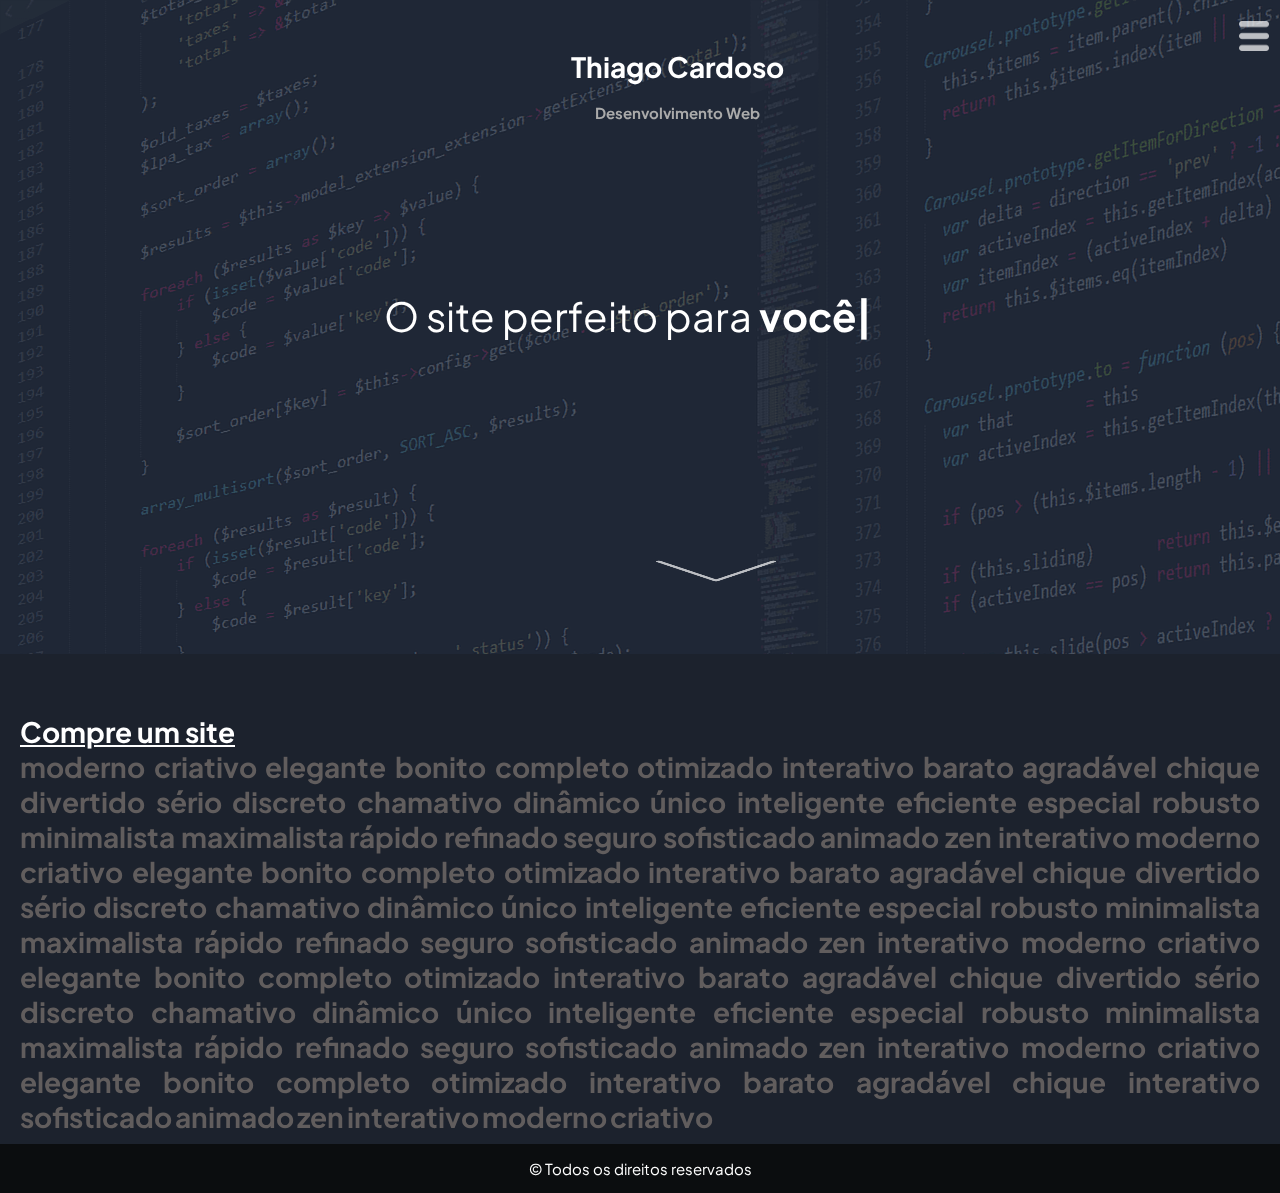
<file: index.html>
<!DOCTYPE html>
<html lang="pt_br">
<head>
	<title>Meu Portfólio</title>
	<meta charset="utf-8">
	<link rel="stylesheet" type="text/css" href="style.css">
	<script src="script.js"></script>
</head>
<body id="home" onload="timer(), cursor()">
	<div id="homebody"></div>
	<header id="homeheader">
		<div>
			<h1>Thiago Cardoso</h1>
			<h2>Desenvolvimento Web</h2>
		</div>

		<nav id="naveg" style="visibility: hidden;">
			<p class="link_nav" id="1">Home</p>
			<button onclick="loading(this.id)" class="link_nav" id="2">Sobre mim</button>
			<button onclick="loading(this.id)" class="link_nav" id="3">Projetos</button>
			<button onclick="loading(this.id)" class="link_nav" id="4">Depoimentos</button>
			<button onclick="loading(this.id)" class="link_nav" id="5">Compre um site</button>
			<button onclick="loading(this.id)" class="link_nav" id="6">Contato</button>
		</nav>
		<button onclick="menu();" class="botaomenu"><img src="imagens/menu.png" alt="Menu"></button>
		
	</header>

	<section>
		<div id="loading"><p id="pontos"></p></div>
		<p id="digit">O site perfeito para <strong id="digi">sua empresa</strong><strong id="cursor">|</strong></p>
		<br><br><br>
		
		<div id="botao_descer">
			<button onclick="descersubir()"><img src="imagens/setabaixo.png" alt="Descer a página"></button>
		</div>

		<div id="divcompre">
			<button id="compre" onclick="loading(5)">Compre um site</button>
		</div>
		<p id="areapalavras">
			<strong class="palavras">moderno</strong>
			<strong class="palavras">criativo</strong>
			<strong class="palavras">elegante</strong>
			<strong class="palavras">bonito</strong>
			<strong class="palavras">completo</strong>
			<strong class="palavras">otimizado</strong>
			<strong class="palavras">interativo</strong>
			<strong class="palavras">barato</strong>
			<strong class="palavras">agradável</strong>
			<strong class="palavras">chique</strong>
			<strong class="palavras">divertido</strong>
			<strong class="palavras">sério</strong>
			<strong class="palavras">discreto</strong>
			<strong class="palavras">chamativo</strong>
			<strong class="palavras">dinâmico</strong>
			<strong class="palavras">único</strong>
			<strong class="palavras">inteligente</strong>
			<strong class="palavras">eficiente</strong>
			<strong class="palavras">especial</strong>
			<strong class="palavras">robusto</strong>
			<strong class="palavras">minimalista</strong>
			<strong class="palavras">maximalista</strong>
			<strong class="palavras">rápido</strong>
			<strong class="palavras">refinado</strong>
			<strong class="palavras">seguro</strong>
			<strong class="palavras">sofisticado</strong>
			<strong class="palavras">animado</strong>
			<strong class="palavras">zen</strong>
			<strong class="palavras">interativo</strong>
			<strong class="palavras">moderno</strong>
			<strong class="palavras">criativo</strong>
			<strong class="palavras">elegante</strong>
			<strong class="palavras">bonito</strong>
			<strong class="palavras">completo</strong>
			<strong class="palavras">otimizado</strong>
			<strong class="palavras">interativo</strong>
			<strong class="palavras">barato</strong>
			<strong class="palavras">agradável</strong>
			<strong class="palavras">chique</strong>
			<strong class="palavras">divertido</strong>
			<strong class="palavras">sério</strong>
			<strong class="palavras">discreto</strong>
			<strong class="palavras">chamativo</strong>
			<strong class="palavras">dinâmico</strong>
			<strong class="palavras">único</strong>
			<strong class="palavras">inteligente</strong>
			<strong class="palavras">eficiente</strong>
			<strong class="palavras">especial</strong>
			<strong class="palavras">robusto</strong>
			<strong class="palavras">minimalista</strong>
			<strong class="palavras">maximalista</strong>
			<strong class="palavras">rápido</strong>
			<strong class="palavras">refinado</strong>
			<strong class="palavras">seguro</strong>
			<strong class="palavras">sofisticado</strong>
			<strong class="palavras">animado</strong>
			<strong class="palavras">zen</strong>
			<strong class="palavras">interativo</strong>
			<strong class="palavras">moderno</strong>
			<strong class="palavras">criativo</strong>
			<strong class="palavras">elegante</strong>
			<strong class="palavras">bonito</strong>
			<strong class="palavras">completo</strong>
			<strong class="palavras">otimizado</strong>
			<strong class="palavras">interativo</strong>
			<strong class="palavras">barato</strong>
			<strong class="palavras">agradável</strong>
			<strong class="palavras">chique</strong>
			<strong class="palavras">divertido</strong>
			<strong class="palavras">sério</strong>
			<strong class="palavras">discreto</strong>
			<strong class="palavras">chamativo</strong>
			<strong class="palavras">dinâmico</strong>
			<strong class="palavras">único</strong>
			<strong class="palavras">inteligente</strong>
			<strong class="palavras">eficiente</strong>
			<strong class="palavras">especial</strong>
			<strong class="palavras">robusto</strong>
			<strong class="palavras">minimalista</strong>
			<strong class="palavras">maximalista</strong>
			<strong class="palavras">rápido</strong>
			<strong class="palavras">refinado</strong>
			<strong class="palavras">seguro</strong>
			<strong class="palavras">sofisticado</strong>
			<strong class="palavras">animado</strong>
			<strong class="palavras">zen</strong>
			<strong class="palavras">interativo</strong>
			<strong class="palavras">moderno</strong>
			<strong class="palavras">criativo</strong>
			<strong class="palavras">elegante</strong>
			<strong class="palavras">bonito</strong>
			<strong class="palavras">completo</strong>
			<strong class="palavras">otimizado</strong>
			<strong class="palavras">interativo</strong>
			<strong class="palavras">barato</strong>
			<strong class="palavras">agradável</strong>
			<strong class="palavras">chique</strong>
			<strong class="palavras">interativo</strong>
			<strong class="palavras">sofisticado</strong>
			<strong class="palavras">animado</strong>
			<strong class="palavras">zen</strong>
			<strong class="palavras">interativo</strong>
			<strong class="palavras">moderno</strong>
			<strong class="palavras">criativo</strong>
		</p>
	</section>

	<footer>
		<p class="copyright">© Todos os direitos reservados</p>
	</footer>
</body>
</html>
</file>
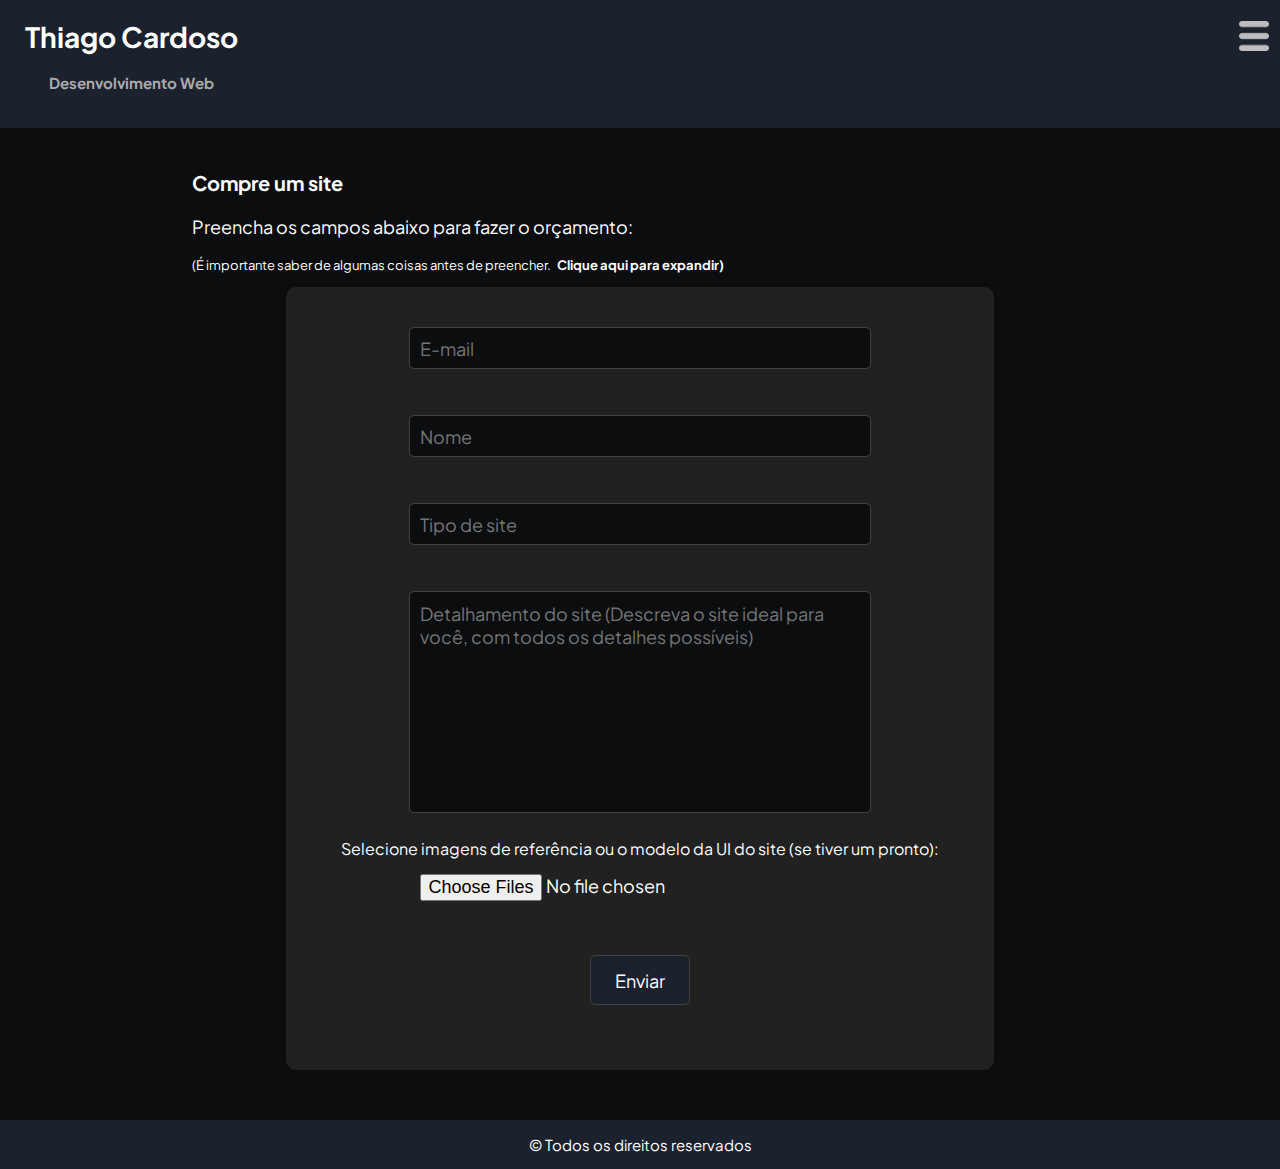
<file: compre.html>
<!DOCTYPE html>
<html lang="pt_br">
<head>
	<title>Compre um site</title>
	<meta charset="utf-8">
	<link rel="stylesheet" type="text/css" href="style.css">
	<script src="script.js"></script>
</head>
<body>
	<header>
		<div>
			<h1>Thiago Cardoso</h1>
			<h2>Desenvolvimento Web</h2>
		</div>

		<nav id="naveg" style="visibility: hidden;">
			<button onclick="loading(this.id)" class="link_nav" id="1">Home</button>
			<button onclick="loading(this.id)" class="link_nav" id="2">Sobre mim</button>
			<button onclick="loading(this.id)" class="link_nav" id="3">Projetos</button>
			<button onclick="loading(this.id)" class="link_nav" id="4">Depoimentos</button>
			<p class="link_nav" id="5">Compre um site</p>
			<button onclick="loading(this.id)" class="link_nav" id="6">Contato</button>
			
		</nav>
		<button onclick="menu();" class="botaomenu"><img src="imagens/menu.png" alt="Menu"></button>
		
	</header>

	<section>
		<div id="loading"><p id="pontos"></p></div>
		<div id="desfocar">
			<div id="janela">
				<div id="fechar"><button onclick="fechar()"><img src="imagens/fechar.png" alt="Fechar"></button></div>
				<p>Pedido de orçamento realizado! Você receberá o valor aproximado e os próximos passos no seu e-mail em breve!</p>
			</div>
		</div>
		<h3>Compre um site</h3>
		<p>Preencha os campos abaixo para fazer o orçamento:</p>
		<p id="expandir">(É importante saber de algumas coisas antes de preencher.<button onclick="expandir()" > Clique aqui para expandir)</button></p>
		<ul id="lista">
			<li>Para ter um orçamento mais preciso, forneça o máximo de informações possíveis;</li>
			<li>O preenchimento do furmulário a seguir NÃO implica na compra de um site automaticamente, se trata apenas de um orçamento, que não está sujeito a cobranças;</li>
			<li>O passo-a-passo para realmente realizar a compra do site e o valor aproximado serão enviados para seu e-mail, após a análise das informações fornecidas;</li>
			<li>Você NÃO é obrigado(a) a prosseguir com a compra do site após receber o e-mail. Você é quem decide prosseguir ou não.</li>
		</ul>
		<form action="javascript:contatoEnviar()" method="post">
			<input type="email" id="email" name="email" required placeholder="E-mail">
			<br><br>

			<input type="text" id="nome" name="nome" required placeholder="Nome">
			<br><br>

			<input type="text" id="tema" name="tema" required placeholder="Tipo de site">
			<br><br>
			
			<textarea name="msg" id="msg" name="msg" placeholder="Detalhamento do site (Descreva o site ideal para você, com todos os detalhes possíveis)" required></textarea>
			<br><br>

			<label for="arquivos">Selecione imagens de referência ou o modelo da UI do site (se tiver um pronto):</label>
			<input type="file" id="arquivos" name="arquivos" multiple>
			<br><br>

			<input type="submit" value="Enviar" id="enviar" name="enviar">
		</form>

	</section>

	<footer>
		<p class="copyright">© Todos os direitos reservados</p>
	</footer>
</body>
</html>
</file>
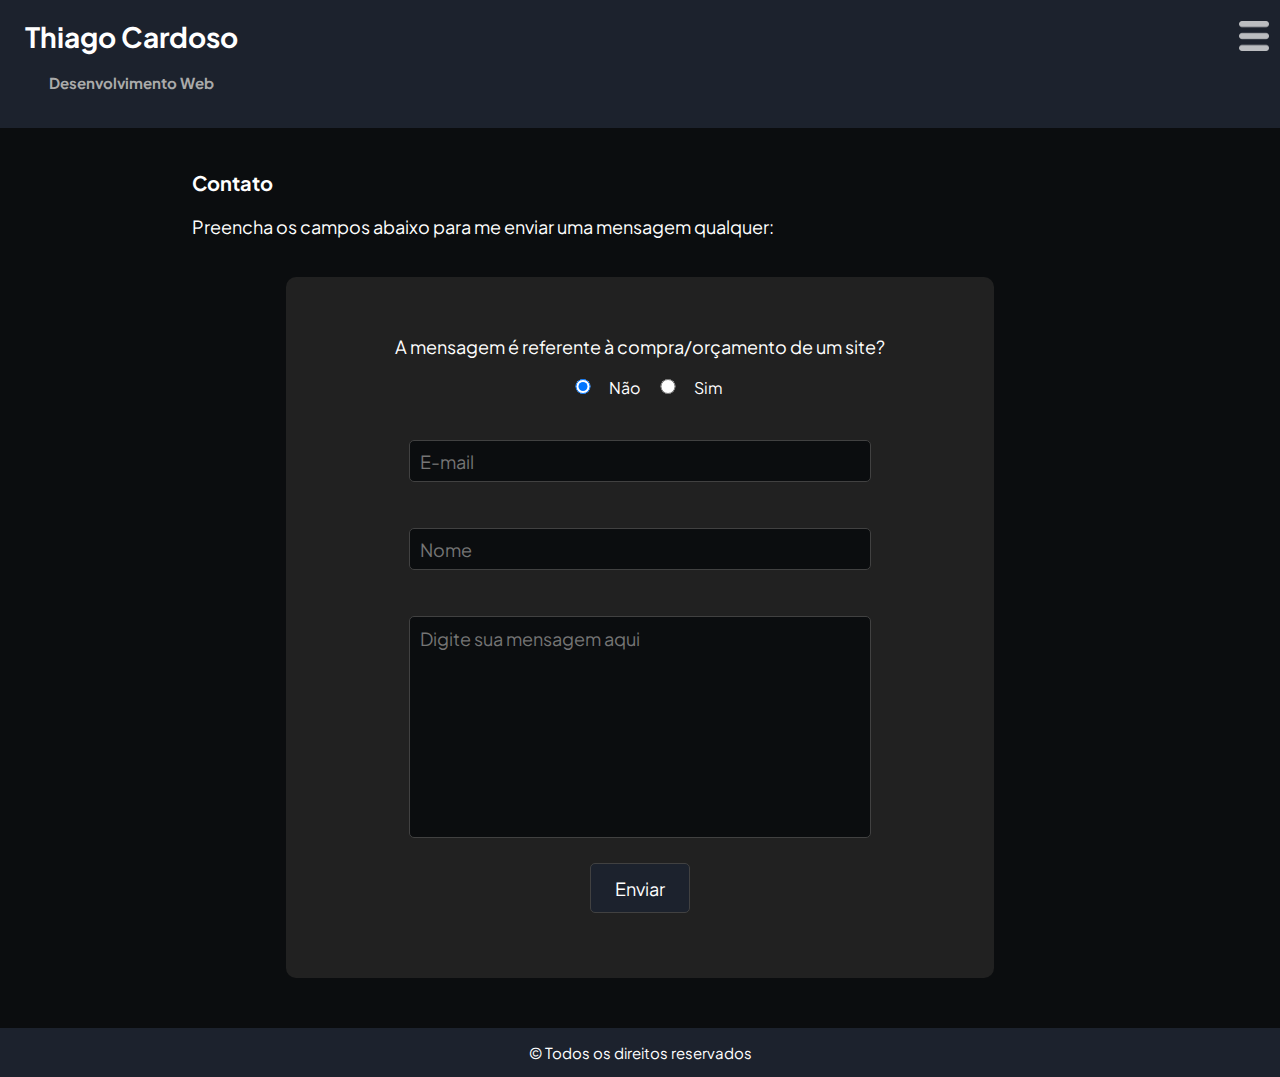
<file: contato.html>
<!DOCTYPE html>
<html lang="pt_br">
<head>
	<title>Contato</title>
	<meta charset="utf-8">
	<link rel="stylesheet" type="text/css" href="style.css">
	<script src="script.js"></script>
</head>
<body id="contato">
	<header>
		<div>
			<h1>Thiago Cardoso</h1>
			<h2>Desenvolvimento Web</h2>
		</div>

		<nav id="naveg" style="visibility: hidden;">
			<button onclick="loading(this.id)" class="link_nav" id="1">Home</button>
			<button onclick="loading(this.id)" class="link_nav" id="2">Sobre mim</button>
			<button onclick="loading(this.id)" class="link_nav" id="3">Projetos</button>
			<button onclick="loading(this.id)" class="link_nav" id="4">Depoimentos</button>
			<button onclick="loading(this.id)" class="link_nav" id="5">Compre um site</button>
			<p class="link_nav" id="6">Contato</p>
		</nav>
		<button onclick="menu();" class="botaomenu"><img src="imagens/menu.png" alt="Menu"></button>
		
	</header>

	<section>
		<div id="loading"><p id="pontos"></p></div>
		<div id="desfocar">
			<div id="janela">
				<div id="fechar"><button onclick="fechar()"><img src="imagens/fechar.png" alt="Fechar"></button></div>
				<p>Mensagem enviada! Você receberá uma resposta em seu e-mail em breve!</p>
			</div>
		</div>
		<h3>Contato</h3>
		<p>Preencha os campos abaixo para me enviar uma mensagem qualquer:</p>
		<br>
		<form action="javascript:contatoEnviar()" method="post">
			<p>A mensagem é referente à compra/orçamento de um site?</p>
			<input type="radio" id="nao" name="pergunta" value="nao" onclick="escondermsg()" checked>
            <label for="nao">Não</label>
			<input type="radio" id="sim" name="pergunta" value="sim" onclick="exibirmsg()">
            <label for="sim">Sim</label>

			<p id="redirect">Para fazer o orçamento de um site, <button onclick="loading(5)">Clique Aqui</button><br> ou acesse "Compre um site" na barra de navegação</p>
			<br><br>

			<input type="email" id="email" name="email" required placeholder="E-mail">
			<br><br>

			<input type="text" id="nome" name="nome" required placeholder="Nome">
			<br><br>
			
			<textarea name="msg" id="msg" placeholder="Digite sua mensagem aqui" required></textarea>
			<br><br>

			<input type="submit" value="Enviar" id="enviar" name="enviar">
		</form>

	</section>

	<footer>
		<p class="copyright">© Todos os direitos reservados</p>
	</footer>
</body>
</html>
</file>
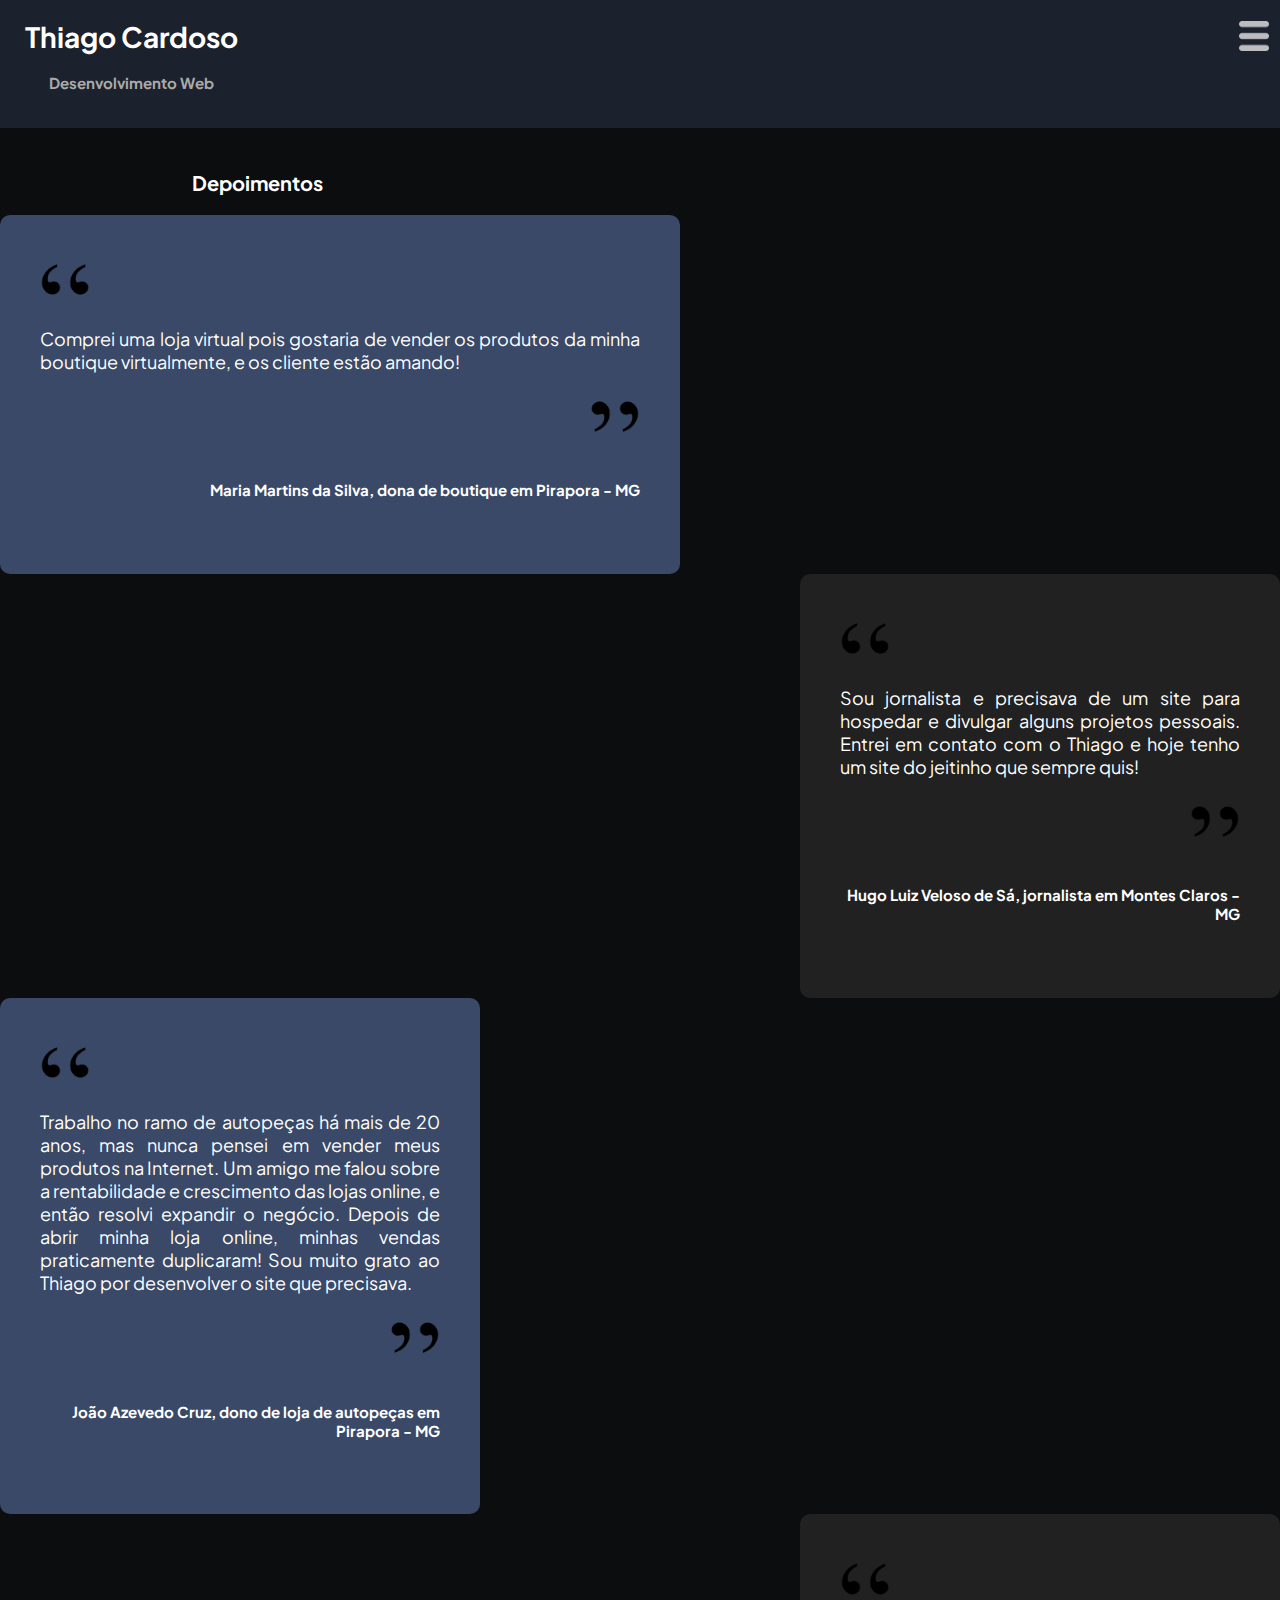
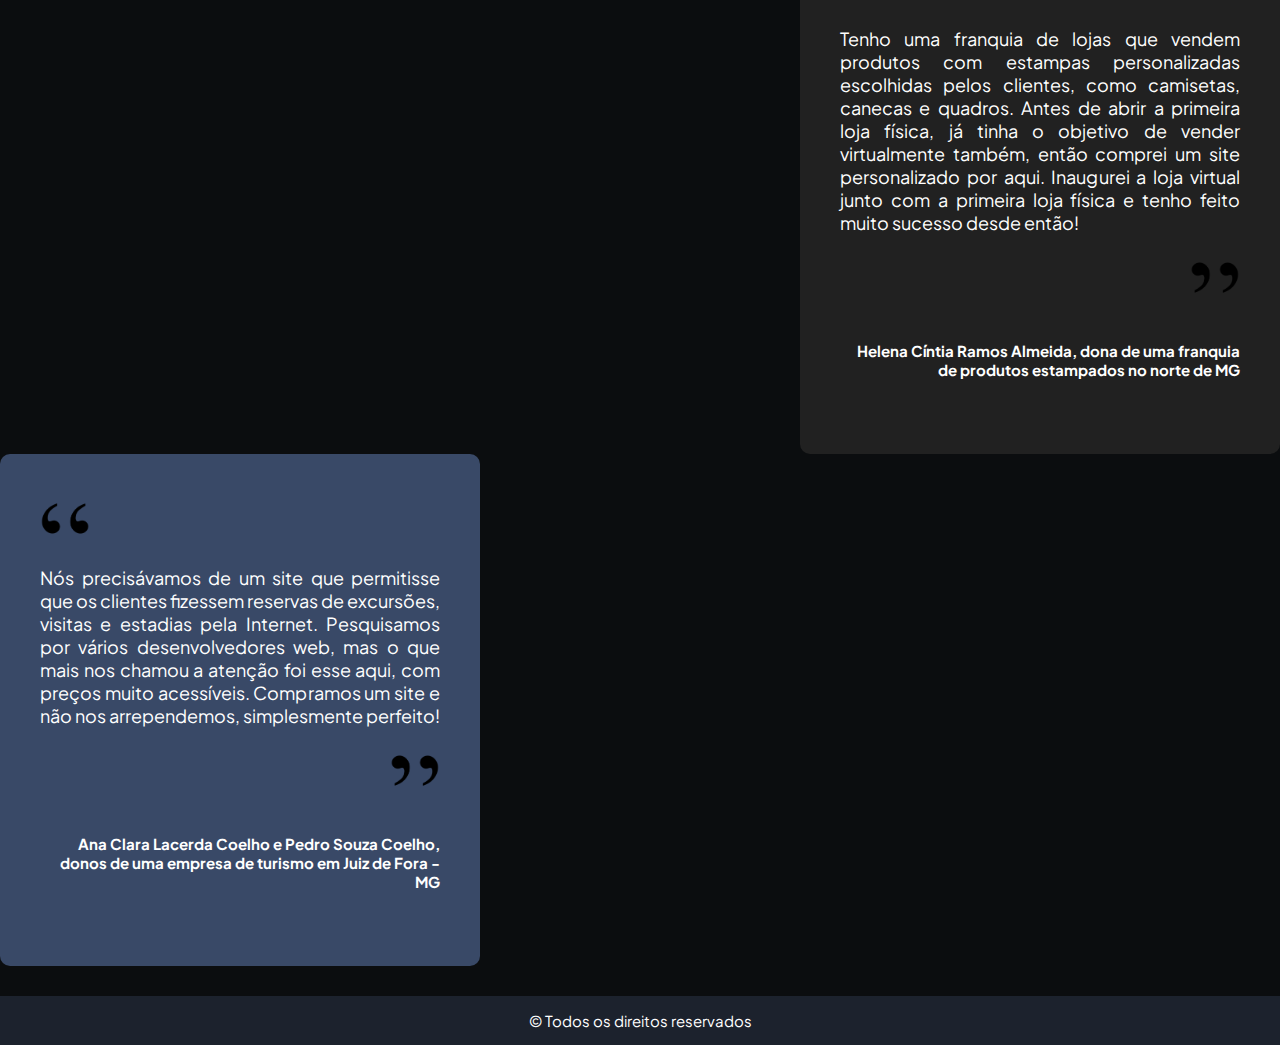
<file: depoimentos.html>
<!DOCTYPE html>
<html lang="pt_br">
<head>
	<title>Depoimentos</title>
	<meta charset="utf-8">
	<link rel="stylesheet" type="text/css" href="style.css">
	<script src="script.js"></script>
</head>
<body id="depo">
	<header>
		<div>
			<h1>Thiago Cardoso</h1>
			<h2>Desenvolvimento Web</h2>
		</div>

		<nav id="naveg" style="visibility: hidden;">
			<button onclick="loading(this.id)" class="link_nav" id="1">Home</button>
			<button onclick="loading(this.id)" class="link_nav" id="2">Sobre mim</button>
			<button onclick="loading(this.id)" class="link_nav" id="3">Projetos</button>
			<p class="link_nav" id="4">Depoimentos</p>
			<button onclick="loading(this.id)" class="link_nav" id="5">Compre um site</button>
			<button onclick="loading(this.id)" class="link_nav" id="6">Contato</button>
		</nav>
		<button onclick="menu();" class="botaomenu"><img src="imagens/menu.png" alt="Menu"></button>
		
	</header>

	<section>
		<div id="loading"><p id="pontos"></p></div>
		<h3>Depoimentos</h3>
		<div id="depoimentos">
			<div class="depoimento" id="depo1">
				<img src="imagens/aspas.png" alt="Aspas" class="aspa_inicio">
				<p>Comprei uma loja virtual pois gostaria de vender os produtos da minha boutique virtualmente, e os cliente estão amando!</p>
				<div>
					<img src="imagens/aspas.png" alt="Aspas" class="aspa_fim">
				</div>
				<h6>Maria Martins da Silva, dona de boutique em Pirapora - MG</h6>
			</div>

			<div class="depoimento" id="depo2">
				<img src="imagens/aspas.png" alt="Aspas" class="aspa_inicio">
				<p>Sou jornalista e precisava de um site para hospedar e divulgar alguns projetos pessoais. Entrei em contato com o Thiago e hoje tenho um site do jeitinho que sempre quis!</p>
				<div>
					<img src="imagens/aspas.png" alt="Aspas" class="aspa_fim">
				</div>
				<h6>Hugo Luiz Veloso de Sá, jornalista em Montes Claros - MG</h6>
			</div>

			<div class="depoimento" id="depo3">
				<img src="imagens/aspas.png" alt="Aspas" class="aspa_inicio">
				<p>Trabalho no ramo de autopeças há mais de 20 anos, mas nunca pensei em vender meus produtos na Internet. Um amigo me falou sobre a rentabilidade e crescimento das lojas online, e então resolvi expandir o negócio. Depois de abrir minha loja online, minhas vendas praticamente duplicaram! Sou muito grato ao Thiago por desenvolver o site que precisava.</p>
				<div>
					<img src="imagens/aspas.png" alt="Aspas" class="aspa_fim">
				</div>
				<h6>João Azevedo Cruz, dono de loja de autopeças em Pirapora - MG</h6>
			</div>

			<div class="depoimento" id="depo4">
				<img src="imagens/aspas.png" alt="Aspas" class="aspa_inicio">
				<p>Tenho uma franquia de lojas que vendem produtos com estampas personalizadas escolhidas pelos clientes, como camisetas, canecas e quadros. Antes de abrir a primeira loja física, já tinha o objetivo de vender virtualmente também, então comprei um site personalizado por aqui. Inaugurei a loja virtual junto com a primeira loja física e tenho feito muito sucesso desde então!</p>
				<div>
					<img src="imagens/aspas.png" alt="Aspas" class="aspa_fim">
				</div>
				<h6>Helena Cíntia Ramos Almeida, dona de uma franquia de produtos estampados no norte de MG</h6>
			</div>

			<div class="depoimento" id="depo5">
				<img src="imagens/aspas.png" alt="Aspas" class="aspa_inicio">
				<p>Nós precisávamos de um site que permitisse que os clientes fizessem reservas de excursões, visitas e estadias pela Internet. Pesquisamos por vários desenvolvedores web, mas o que mais nos chamou a atenção foi esse aqui, com preços muito acessíveis. Compramos um site e não nos arrependemos, simplesmente perfeito!</p>
				<div>
					<img src="imagens/aspas.png" alt="Aspas" class="aspa_fim">
				</div>
				<h6>Ana Clara Lacerda Coelho e Pedro Souza Coelho, donos de uma empresa de turismo em Juiz de Fora - MG</h6>
			</div>
		</div>
		

	</section>

	<footer>
		<p class="copyright">© Todos os direitos reservados</p>
	</footer>
</body>
</html>
</file>
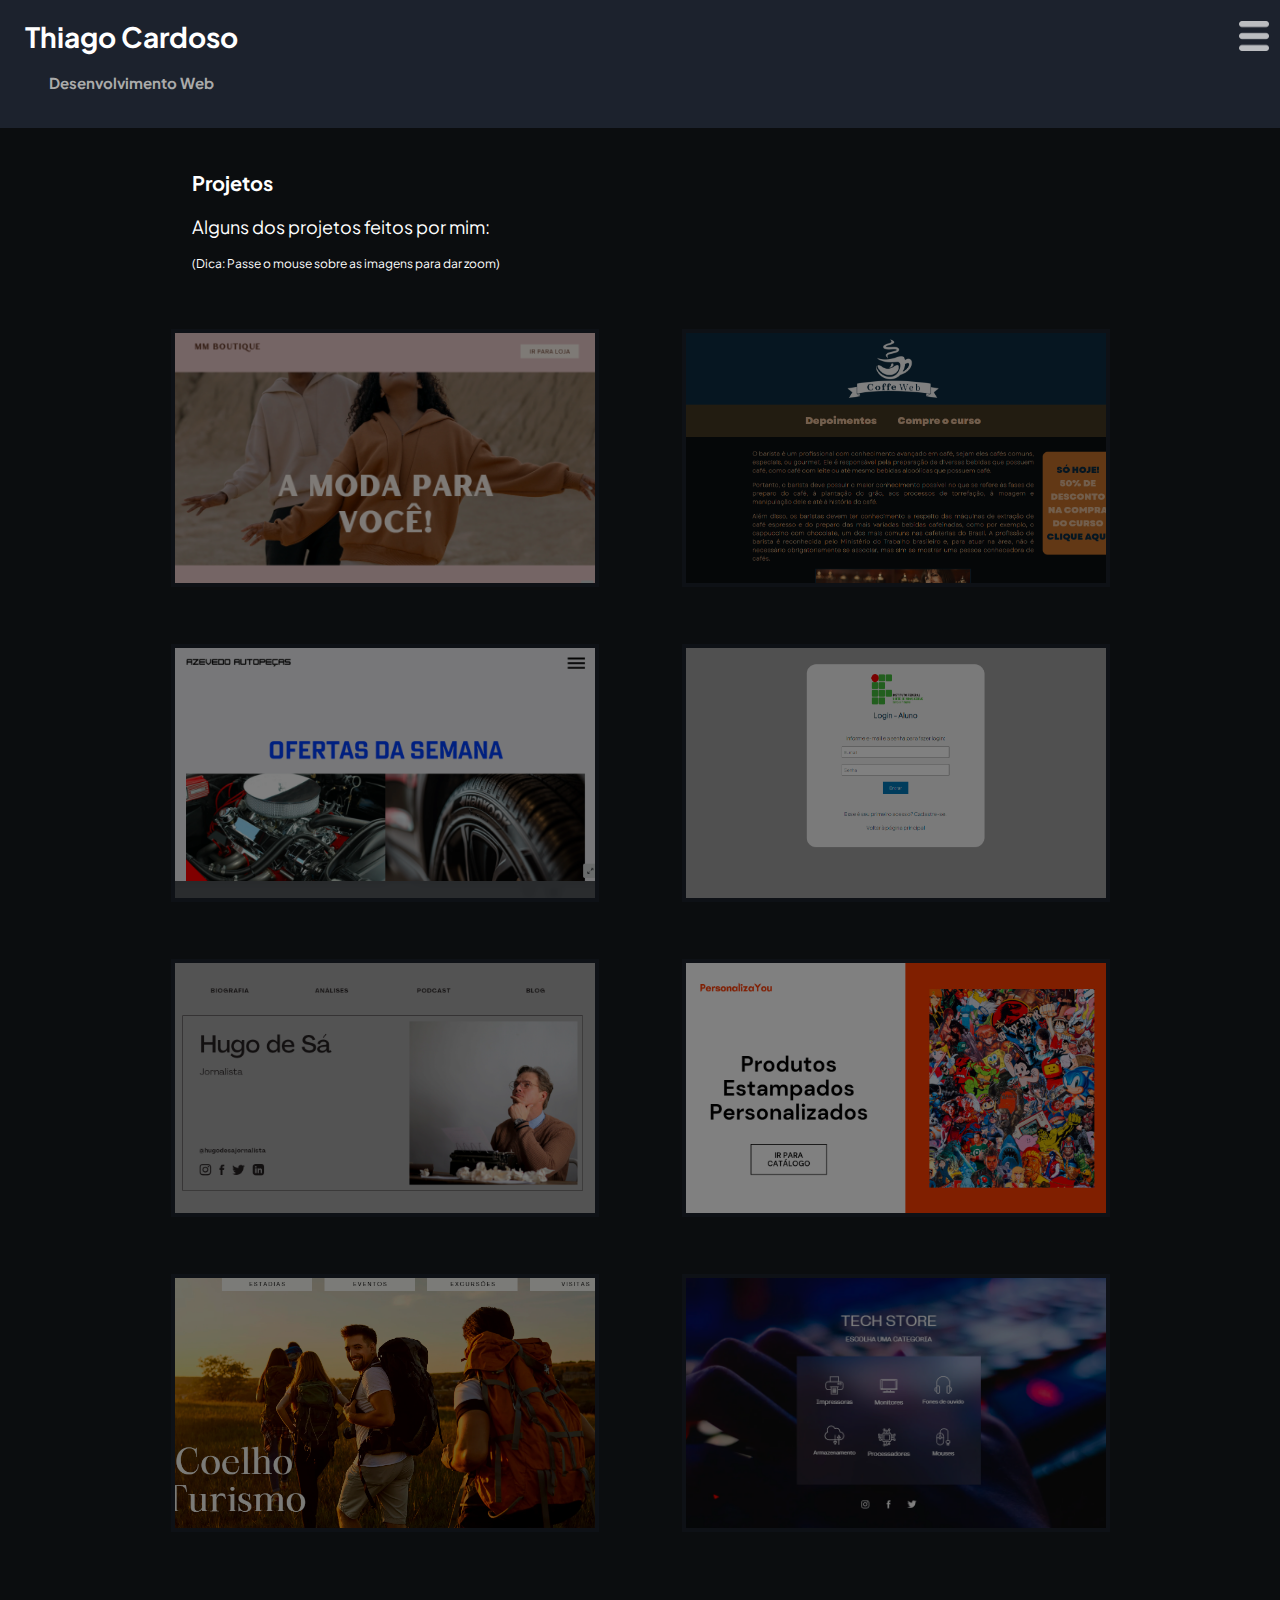
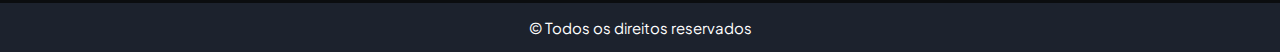
<file: projetos.html>
<!DOCTYPE html>
<html lang="pt_br">
<head>
	<title>Projetos</title>
	<meta charset="utf-8">
	<link rel="stylesheet" type="text/css" href="style.css">
	<script src="script.js"></script>
</head>
<body id="projetos">
	<header>
		<div>
			<h1>Thiago Cardoso</h1>
			<h2>Desenvolvimento Web</h2>
		</div>

		<nav id="naveg" style="visibility: hidden;">
			<button onclick="loading(this.id)" class="link_nav" id="1">Home</button>
			<button onclick="loading(this.id)" class="link_nav" id="2">Sobre mim</button>
			<p class="link_nav" id="3">Projetos</p>
			<button onclick="loading(this.id)" class="link_nav" id="4">Depoimentos</button>
			<button onclick="loading(this.id)" class="link_nav" id="5">Compre um site</button>
			<button onclick="loading(this.id)" class="link_nav" id="6">Contato</button>
			
		</nav>
		<button onclick="menu();" class="botaomenu"><img src="imagens/menu.png" alt="Menu"></button>
		
	</header>

	<section>
		<div id="loading"><p id="pontos"></p></div>
		<h3>Projetos</h3>
		<p>Alguns dos projetos feitos por mim:</p>
		<p id="dica">(Dica: Passe o mouse sobre as imagens para dar zoom)</p>
		<div id="imgs">
			<figure>
				<img src="imagens/boutique.png" alt="Loja Virtual - Boutique">
				<figcaption>Loja Virtual - Boutique</figcaption>
			</figure>
			
			<figure>
				<img src="imagens/cafe.png" alt="Site de Curso Online de Barista">
				<figcaption>Site de Curso Online de Barista</figcaption>
			</figure>
		
			<figure>
				<img src="imagens/autopecas.png" alt="Loja Virtual - Autopeças">
				<figcaption>Loja Virtual - Autopeças</figcaption>
			</figure>
		
			<figure>
				<img src="imagens/if.png" alt="Portal de Alunos - IFNMG Pirapora">
				<figcaption>Portal de Alunos - IFNMG Pirapora</figcaption>
			</figure>
		
			<figure>
				<img src="imagens/jornalista.png" alt="Site de Jornalista">
				<figcaption>Site de Jornalista</figcaption>
			</figure>
		
			<figure>
				<img src="imagens/lojapersonalizados.png" alt="Loja de Produtos Estampados Personalizados">
				<figcaption>Loja de Produtos Estampados Personalizados</figcaption>
			</figure>
		
			<figure>
				<img src="imagens/turismo.png" alt="Site de Agência de Turismo">
				<figcaption>Site de Agência de Turismo</figcaption>
			</figure>
		
			<figure>
				<img src="imagens/tech.png" alt="Loja Virtual - Hardware">
				<figcaption>Loja Virtual - Hardware</figcaption>
			</figure>

		</div>

	</section>

	<footer>
		<p class="copyright">© Todos os direitos reservados</p>
	</footer>
</body>
</html>
</file>
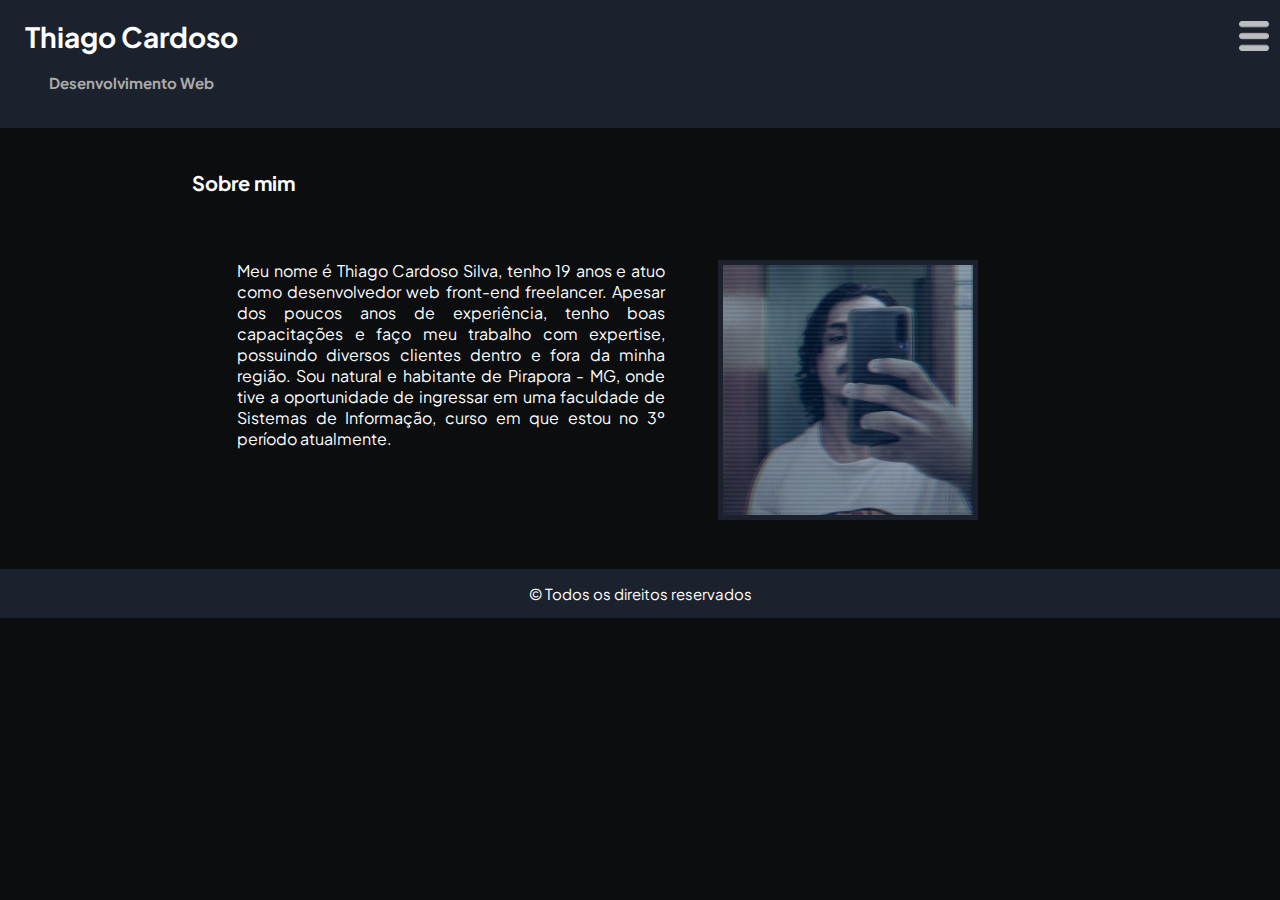
<file: sobre.html>
<!DOCTYPE html>
<html lang="pt_br">
<head>
	<title>Sobre mim</title>
	<meta charset="utf-8">
	<link rel="stylesheet" type="text/css" href="style.css">
	<script src="script.js"></script>
</head>
<body>
	<header>
		<div>
			<h1>Thiago Cardoso</h1>
			<h2>Desenvolvimento Web</h2>
		</div>

		<nav id="naveg" style="visibility: hidden;">
			<button onclick="loading(this.id)" class="link_nav" id="1">Home</button>
			<p class="link_nav" id="2">Sobre mim</p>
			<button onclick="loading(this.id)" class="link_nav" id="3">Projetos</button>
			<button onclick="loading(this.id)" class="link_nav" id="4">Depoimentos</button>
			<button onclick="loading(this.id)" class="link_nav" id="5">Compre um site</button>
			<button onclick="loading(this.id)" class="link_nav" id="6">Contato</button>
		</nav>
		<button onclick="menu();" class="botaomenu"><img src="imagens/menu.png" alt="Menu"></button>
		
	</header>

	<section>
		<div id="loading"><p id="pontos"></p></div>
		<h3>Sobre mim</h3>
		<div id="sobre">
			<div id="sobre_texto">
				Meu nome é Thiago Cardoso Silva, tenho 19 anos e atuo como desenvolvedor web front-end freelancer. Apesar dos poucos anos de experiência, tenho boas capacitações e faço meu trabalho com expertise, possuindo diversos clientes dentro e fora da minha região. Sou natural e habitante de Pirapora - MG, onde tive a oportunidade de ingressar em uma faculdade de Sistemas de Informação, curso em que estou no 3º período atualmente.
			</div>
			
			<div id="sobre_img">
				<img src="imagens/eu.jpeg" alt="Site de Curso Online de Barista">
			</div>
		</div>
	</section>

	<footer>
		<p class="copyright">© Todos os direitos reservados</p>
	</footer>
</body>
</html>
</file>
<file: style.css>
@import url('https://fonts.googleapis.com/css2?family=Plus+Jakarta+Sans:wght@300&display=swap');

:root{
	--cor1: #394967;
	--cor2: #615d5d;
	--cor3: #1c222d;
	--cor4: #0B0D0F;
}

html {
	scroll-behavior: smooth;
}

body{
	background-color: var(--cor4);
	margin: 0;
	font-family: 'Plus Jakarta Sans';
}

/*HEADER*/

header{
	position: fixed;
	width: 100%;
	top: 0;
	height: 128px;
	background-color: var(--cor3);	
	z-index: 2;
}

#home {
	background-image: url("imagens/codigo.png");
}

#homebody {
	background-color: rgba(33, 43, 61, 0.8);
	width: 100%;
	height: 100%;
	top: 0;
	position: fixed;
	z-index: -1;
}

#homeheader {
	text-align: center;
	padding: 30px 0 0 25px;
	background-color: rgba(0, 0, 0, 0);
}

header div {
	display: inline-block;
	text-align: center;
	padding: 0 0 0 25px;
}

header h1 {
	font-size: 28px;
	color: white;
}

header h2 {
	font-size: 15px;
	color: #aaaaaa;
}

#naveg {
	padding: 20px 0 20px 0;
	position: fixed;
	top: 0px;
	right: 50px;
	visibility: hidden;
	opacity: 0;
	transition: opacity 0.5s;
}

.link_nav {
	color: white;
	opacity: 1;
	top: 0;
	font-weight: normal;
	background: none;
	outline: none;
	border: none;
	cursor: pointer;
	font-size: 13px;
	display: inline;
	font-family: 'Plus Jakarta Sans';
}

.link_nav:hover {
	color: #aaaaaa;
	font-weight: bold;
}

#naveg p {
	background-color: var(--cor4);
	border-radius: 10px;
	padding: 4px;
}

#naveg p:hover {
	color: white;
	cursor: default;
	font-weight: normal;
}

header img {
	width: 30px;
	filter: invert(100%);
}

.botaomenu {
	position: fixed;
	right: 5px;
	top: 20px;
	background: none;
	outline: none;
	border: none;
	opacity: 70%;
}

.botaomenu:hover{
	opacity: 40%;
	cursor: pointer;
}


/*CONTEÚDO (GERAL)*/

#loading {
	background-color: var(--cor3);
	width: 100%;
	height: 100%;
	position: fixed;
	top: 0;
	left: 0;
	z-index: 4;
	visibility: hidden;
	opacity: 0;
	transition: opacity 0.4s;
}

#loading p {
	text-align: center;
	font-size: 150px;
}

#digit {
	font-size: 40px;
	padding: 100px 10% 210px 30%;
}

#areapalavras {
	padding: 0 20px 10px 20px;
	text-align: justify;
	background-color: var(--cor3);
	margin: 0;
}

.palavras, #compre{
	display: inline;
	font-size: 28px;
	color: var(--cor2);	
}

#divcompre {
	width: calc(100% - 40px);
	background-color: var(--cor3);
	padding: 60px 20px 0 20px;
}

#compre {
	padding: 30px 0 30px 0;
	text-decoration: underline;
	font-weight: bold;
	color: white;
	background: none;
	outline: none;
	border: none;
	padding: 0;
	font-family: 'Plus Jakarta Sans';
	cursor: pointer;
}

#compre:hover {
	color: #bfbfbf;
}

.palavras:hover {
	color: white;
}

#home section {
	padding: 30px 0 0 0;
}

#home section button img {
	width: 120px;
	height: 40px;
	filter: invert(100%);
}

#home section #botao_descer button {
	background: none;
	outline: none;
	border: none;
	opacity: 70%;
}

#home section #botao_descer button:hover{
	opacity: 40%;
	cursor: pointer;
}

#botao_descer {
	position: fixed;
	left: 650px;
	top: 550px;
	transform: scaleY(1);
	transition: transform 0.3s, top 0.3s;
	z-index: 3;
}

section {
	padding: 30px 15% 0 15%;
	margin-top: 120px;
}

section p, section li{
	color: white;
	font-size: 18px;
	text-align: justify;
}

#lista {
	display: none;
}

#expandir {
	font-size: 13px;
}

#expandir button {
	background: none;
	outline: none;
	border: none;
	color: white;
	font-family: 'Plus Jakarta Sans';
	font-size: 13px;
	cursor: pointer;
	font-weight: bold;
}

#expandir button:hover {
	text-decoration: underline;
}

li {
	padding-bottom: 15px;
}

h3{
	font-weight: bold;
	font-size: 20px;
	color: white;
}

form {
	background-color: #212121;
	margin-bottom: 40px;
	border-radius: 10px;
	padding: 40px;
	text-align: center;
	width: 70%;
	margin: auto;
	margin-bottom: 50px;
}

form p {
	text-align: center;
}

input {
	border: solid #4a4a4a 2px;
	background-color: white;
	color: white;
	background-color: var(--cor4);
	font-family: 'Plus Jakarta Sans';
	border: none;
	border: solid #414141 1px;
	border-radius: 5px;
	height: 30px;
	width: 70%;	
	margin-bottom: 25px;
	padding: 5px 10px 5px 10px;
	font-size: 18px;
}

input[type=radio]{
	height: 15px;
	width: 40px;
}

input[type=file]{
	border: none;
	background-color: rgba(0, 0, 0, 0);
	padding-top: 15px;
}

#enviar {
	background-color: var(--cor3);
	padding: 10px;
	width: 100px;
	height: 50px;
	cursor: pointer;
}

#enviar:hover{
	background-color: var(--cor4);
}

label {
	color: white;
}

textarea {
	height: 200px;
	color: white;
	background-color: var(--cor4);
	font-family: 'Plus Jakarta Sans';
	border: none;
	border: solid #414141 1px;
	border-radius: 5px;
	resize: none;
	width: 70%;
	padding: 10px;
	font-size: 18px;
}

#redirect {
	display: none;
}

#redirect button {
	background: none;
	outline: none;
	border: none;
	color: white;
	text-decoration: underline;
	cursor: pointer;
	font-family: 'Plus Jakarta Sans';
	font-size: 18px;
	font-weight: bold;
}

#redirect button:hover {
	color: #bfbfbf;
}

#desfocar {
	position: fixed;
	top: 0;
	left: 0;
	width: 100%;
	height: 100%;
	background-color: rgba(11, 13, 15, 0.7);
	display: none;
}

#janela {
	width: 250px;
	background-color: var(--cor3);
	margin: auto;
	margin-top: 15%;
	border: solid 1px #414141;
	color: white;
	padding: 10px;
	border-radius: 10px;
}

#janela p{
	font-size: 20px;
	text-align: center;
}

#fechar {
	text-align: right;
}

#fechar button {
	background: none;
	outline: none;
	border: none;
}

#fechar button:hover {
	opacity: 60%;
	cursor: pointer;
}

#fechar button img {
	width: 40px;
	filter: invert(100%);
}

#depo section {
	padding: 30px 0 0 0;
}

#depo h3 {
	padding: 0 15% 0 15%;
}

.depoimento {
	color: white;
	width: 400px;
	padding: 40px;
	border-radius: 10px;
	transition: width 0.4s;
}

#depoimentos {
	margin-bottom: 30px;
}

#depo1 {
	width: 600px;
}

#depo2, #depo4 {
	margin-left: auto;
	margin-right: 0;
	background-color: #212121;
}

#depo1, #depo3, #depo5 {
	margin-right: auto;
	margin-left: 0;
	background-color: var(--cor1);
}

h6 {
	padding: 0;
	font-size: 15px;
	text-align: right;
}

.aspa_inicio, .aspa_fim {
	width: 50px;
}

.aspa_fim {
	transform: rotate(180deg);
}

.depoimento div {
	text-align: right;
}

#projetos section {
	padding: 30px 0 0 0;
	
}

#projetos section p, #projetos section h3 {
	padding: 0 15% 0 15%;
}

#imgs{
	padding: 30px;
	text-align: center;
}

figure {
	display: inline-block;
}

#imgs figure figcaption{
	opacity: 0%;
}

#imgs figure:hover figcaption{
	opacity: 100%;
}

#imgs img{
	height: 250px;
	width: 420px;
	margin: 0;
	border: var(--cor3) solid 4px;
	object-fit: cover;
	transition: transform 0.3s, height 0.3s, width 0.3s;
	filter: brightness(50%);
}

#imgs img:hover {
	height: 375px;
	width: 630px;
	filter: brightness(100%);
}

figcaption {
	color: white;
}

#dica {
	font-size: 12px;
}

#sobre{
	padding: 20px;
	
}

#sobre div {
	display: inline-block;
	padding: 25px;
}

#sobre_texto {
	color: white;
	vertical-align: top;
	word-wrap: break-word;
	text-align: justify;
	width: 50%;
}

#sobre_img {
	text-align: center;
	width: 20%;
}

#sobre div img {
	height: 250px;
	width: 250px;
	border: solid var(--cor3) 5px;
	transition: transform 0.3s;
}

#sobre div img:hover {
	transform: scale(1.1);
	filter:brightness(60%);
	transition: transform 0.3s;
	transition: filter 0.3s;
}

/*FOOTER*/

#home .copyright {
	background-color: var(--cor4);
}

footer{
	margin-top: 0;
}

footer p{
	padding: 0 18% 0 18%;
}

.copyright{
	background-color: var(--cor3);
	margin: auto;
	font-size: 15px;
	padding: 15px 18% 15px 18%;
	text-align: center;
	vertical-align: middle;
	color: white;
}

/*MEDIA QUERY*/

@media (max-width: 800px) {
	header, #home header{
		height: 70px;
		padding: 0;
		text-align: left;
	}

	header h1, #home header h1{
		font-size: 15px;
	}

	header h2, #home header h2{
		font-size: 7.5px;
	}

	header button img, #home header button img{
		width: 20px;
	}

	.link_nav, #home .link_nav{
		font-size: 8px;
		display: block;
		padding: 0;
		margin: auto;
		text-align: center;
	}

	#naveg, #home #naveg{
		padding: 0;	
		margin: 0;
		text-align: center;
	}

	#divcompre button, #home strong {
		font-size: 15px;
	}

	#naveg p {
		padding: 1px;
	}

}
</file>
